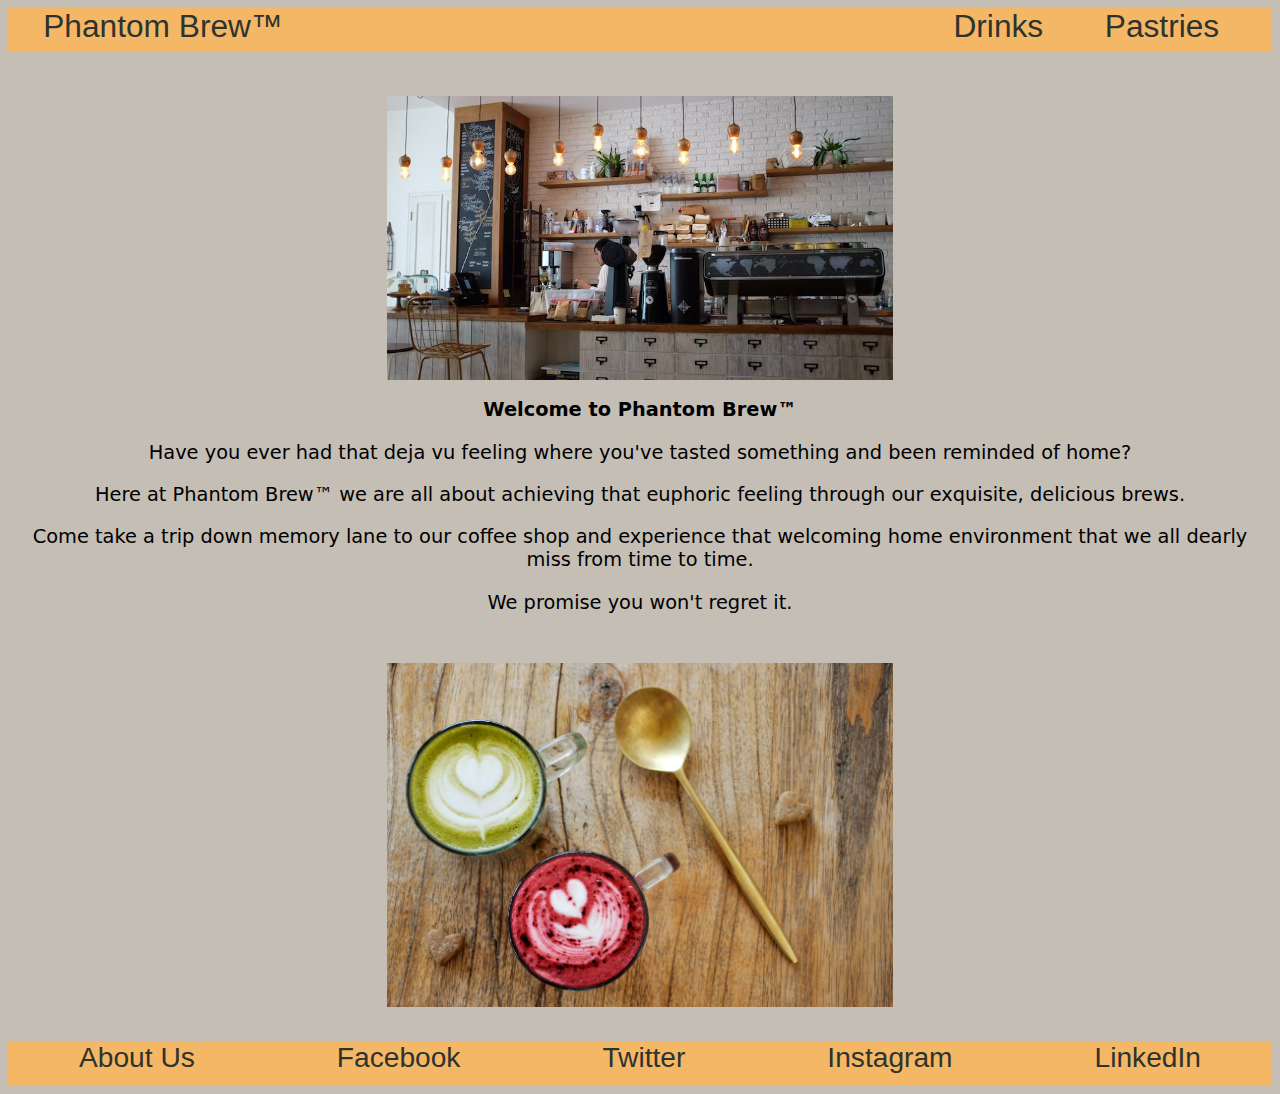
<file: index.html>
<!DOCTYPE html>
<html lang="en">
<head>
    <meta charset="UTF-8">
    <meta name="viewport" content="width=device-width, initial-scale=1.0">
    <title>Document</title>
    <link rel="stylesheet" href="style.css">
</head>
<body>
    <div class="navbar">  
        <a id="navbar-left" href="index.html">Phantom Brew™</a>
        <a class="navbar-right" href="pastries.html">Pastries</a>
        <a class="navbar-right" href="drinks.html">Drinks</a>
    </div>
   
   
    <img id="imgcoffeebar" src="coffee_bar.jpeg" alt="image of the coffee shop bar area">

    <h1>Welcome to Phantom Brew™</h1>
    <p>Have you ever had that deja vu feeling where you've tasted something and been reminded of home?</p>
    <p>Here at Phantom Brew™ we are all about achieving that euphoric feeling through our exquisite, delicious brews.</p>
    <p> Come take a trip down memory lane to our coffee shop and experience that welcoming home environment that we all dearly miss from time to time.</p>
    <p> We promise you won't regret it.</p>

    <img id="imgbeetroot" src="matcha_beetroot.jpeg" alt="image of a table with a matcha beetroot drink">

    <div class="footer">
        <a href="aboutus.html">About Us</a>
        <a href="#">Facebook</a>
        <a href="#">Twitter</a>
        <a href="#">Instagram</a>
        <a href="#">LinkedIn</a>
    </div>
</body>
</html>
</file>
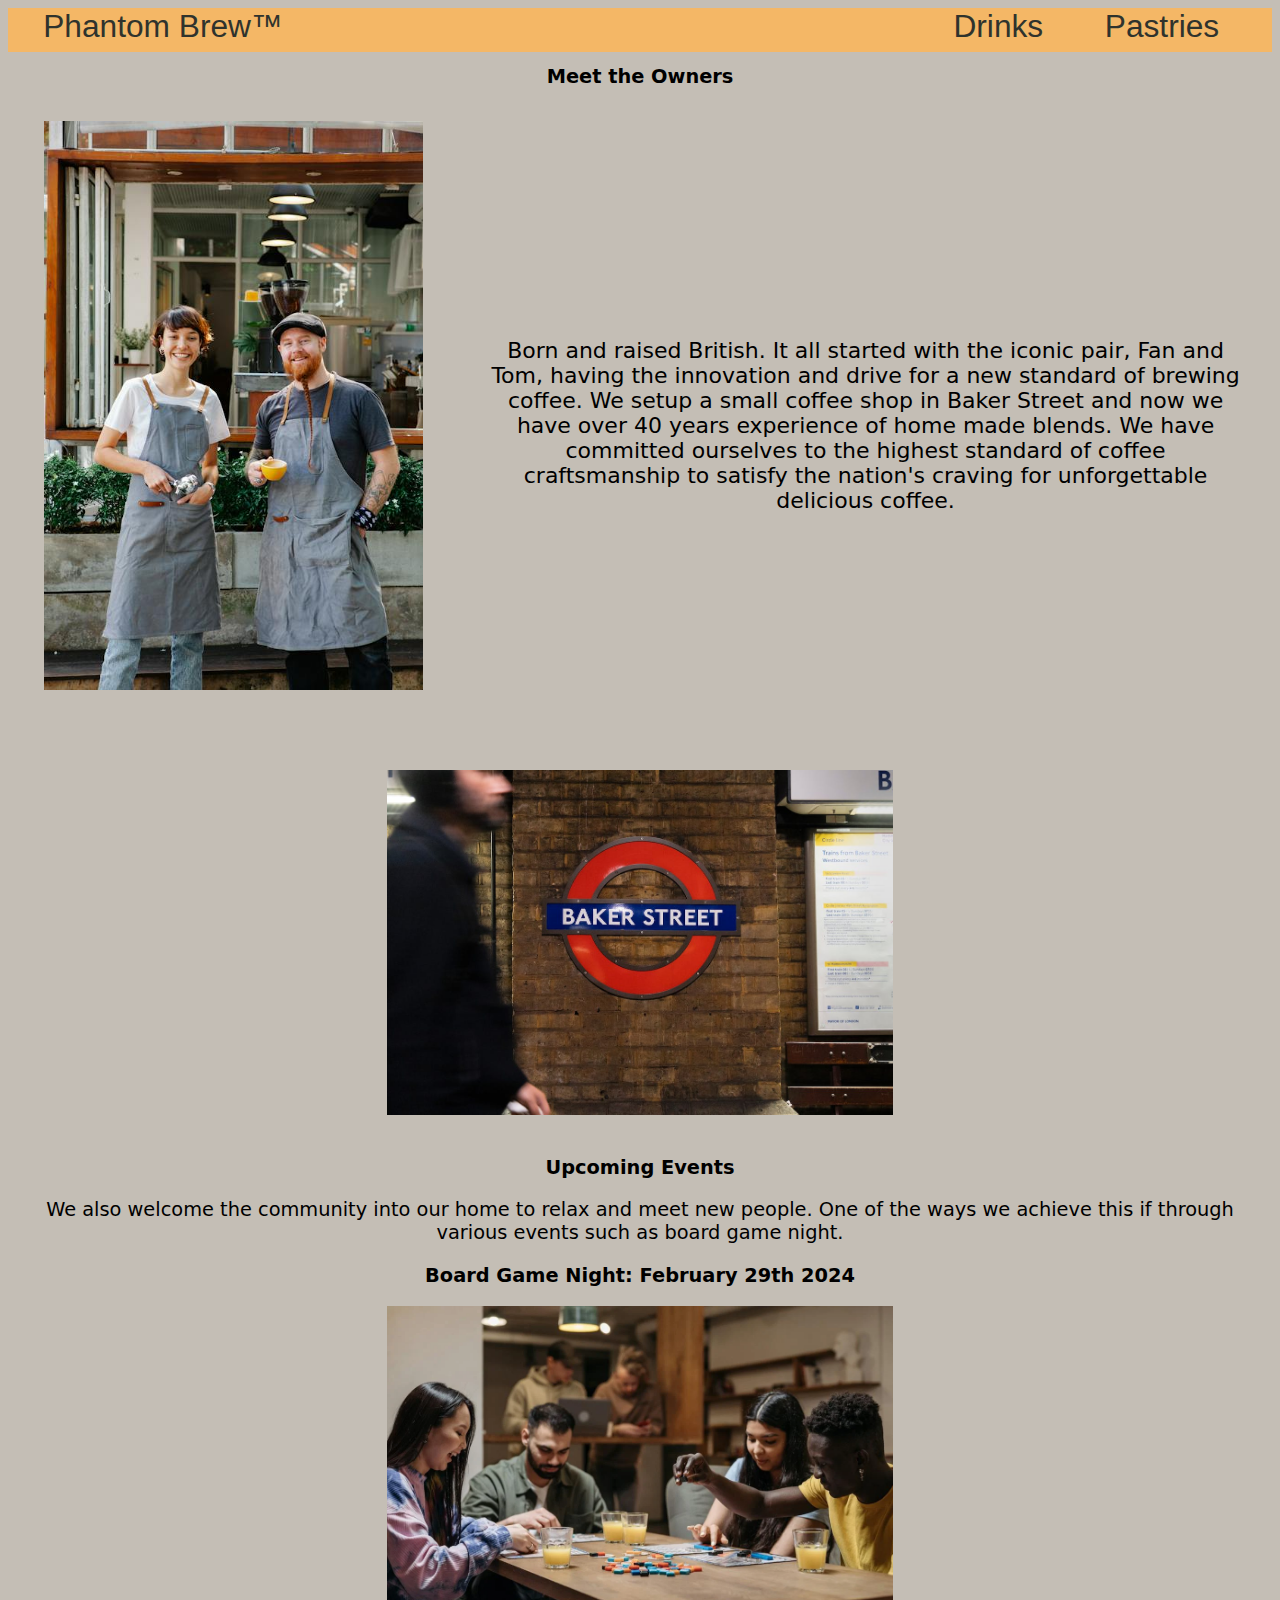
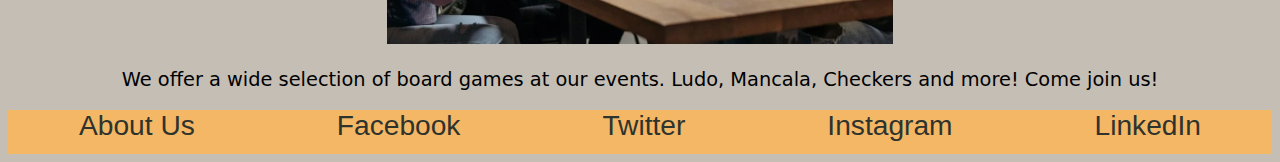
<file: aboutus.html>
<!DOCTYPE html>
<html lang="en">
<head>
    <meta charset="UTF-8">
    <meta name="viewport" content="width=device-width, initial-scale=1.0">
    <title>Document</title>
    <link rel="stylesheet" href="style.css">
</head>
<body>

    <div class="navbar">  
        <a id="navbar-left" href="index.html">Phantom Brew™</a>
        <a class="navbar-right" href="pastries.html">Pastries</a>
        <a class="navbar-right" href="drinks.html">Drinks</a>
    </div>

<h1>Meet the Owners</h1>

<div class="owners">
<img id="ownerimg" src="theowners.jpeg" alt="image of the coffee shop owners">
<p id="ownertext"> Born and raised British. It all started with the iconic pair, Fan and Tom, having the innovation and drive for a new standard of brewing coffee. We setup a small coffee shop in Baker Street and now we have over 40 years experience of home made blends. We have committed ourselves to the highest standard of coffee craftsmanship to satisfy the nation's craving for unforgettable delicious coffee.</p>
</div>

<img id="bakerstreet-image" src="bakerstreet.jpg" alt="image of Baker Street">

<h2>Upcoming Events</h2>
<p>We also welcome the community into our home to relax and meet new people. One of the ways we achieve this if through various events such as board game night.</p>

<h3>Board Game Night: February 29th 2024</h3>
<img src="boardgame.jpg" alt="image of people playing board games">
<p>We offer a wide selection of board games at our events. Ludo, Mancala, Checkers and more! Come join us!</p>

    <div class="footer">
        <a href="aboutus.html">About Us</a>
        <a href="#">Facebook</a>
        <a href="#">Twitter</a>
        <a href="#">Instagram</a>
        <a href="#">LinkedIn</a>
    </div>
</body>
</html>
</file>
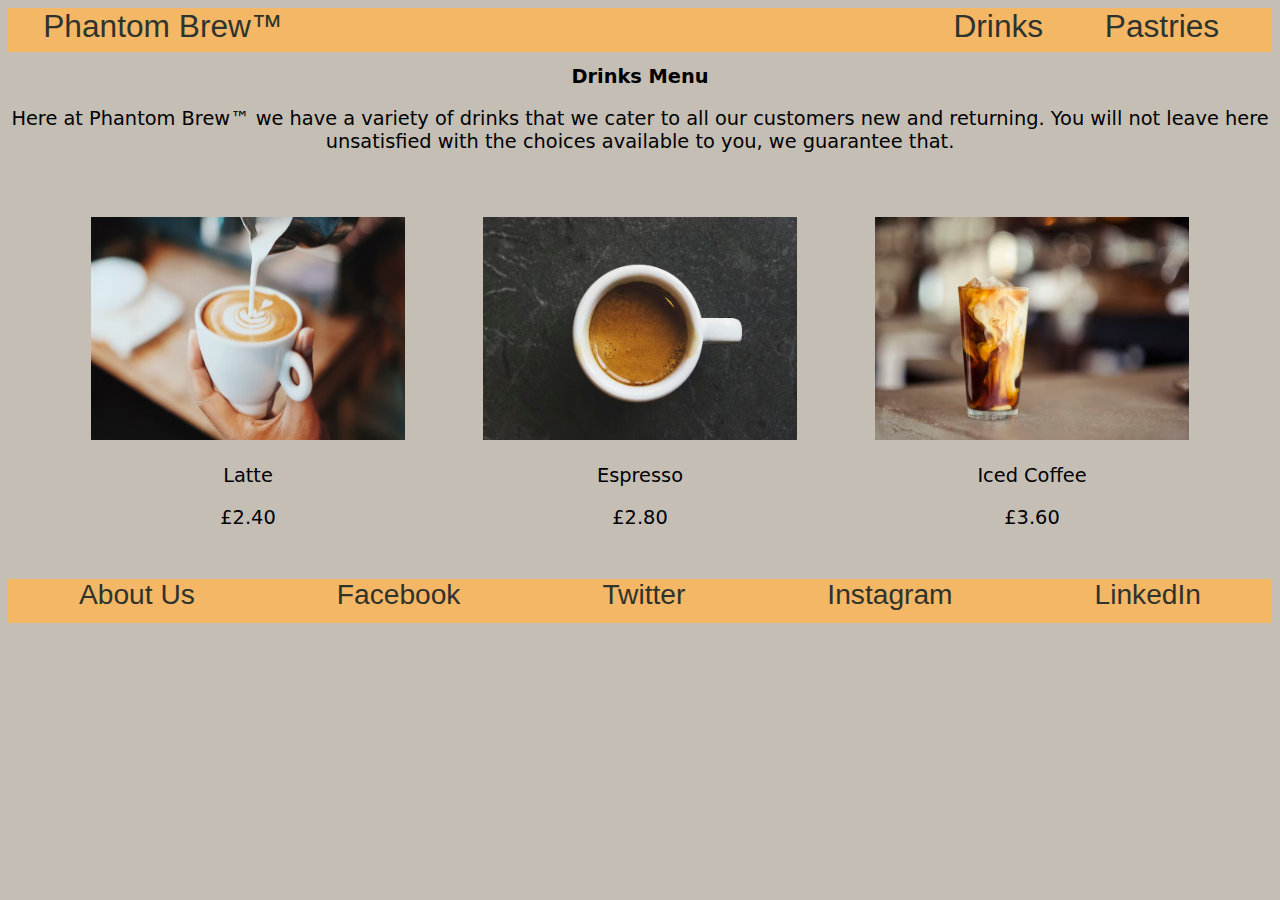
<file: drinks.html>
<!DOCTYPE html>
<html lang="en">
<head>
    <meta charset="UTF-8">
    <meta name="viewport" content="width=device-width, initial-scale=1.0">
    <title>Document</title>
    <link rel="stylesheet" href="style.css">
</head>
<body>
    <div class="navbar">  
        <a id="navbar-left" href="index.html">Phantom Brew™</a>
        <a class="navbar-right" href="pastries.html">Pastries</a>
        <a class="navbar-right" href="drinks.html">Drinks</a>
    </div>

    <h1>Drinks Menu</h1>
    <p>Here at Phantom Brew™ we have a variety of drinks that we cater to all our customers new and returning. You will not leave here unsatisfied with the choices available to you, we guarantee that.</p>
    
    <div id="drinksmenu">  
    <div class="drinks">
    <img class="drink-images" src="latte.jpeg" alt="image of a latte">
    <p>Latte</p>
    <p>£2.40</p>
    </div>
    
    <div class="drinks">
    <img class="drink-images" src="espresso.jpeg" alt="image of an espresso">
    <p>Espresso</p>
    <p>£2.80</p>
    </div>
    
    <div class="drinks">
    <img class="drink-images" src="iced_coffee.jpeg" alt="image of an iced coffee drink">
    <p>Iced Coffee</p>
    <p>£3.60</p>
    </div>
    </div>
      
   

</body>

<div class="footer">
    <a href="aboutus.html">About Us</a>
    <a href="#">Facebook</a>
    <a href="#">Twitter</a>
    <a href="#">Instagram</a>
    <a href="#">LinkedIn</a>
</div>

</html>
</file>
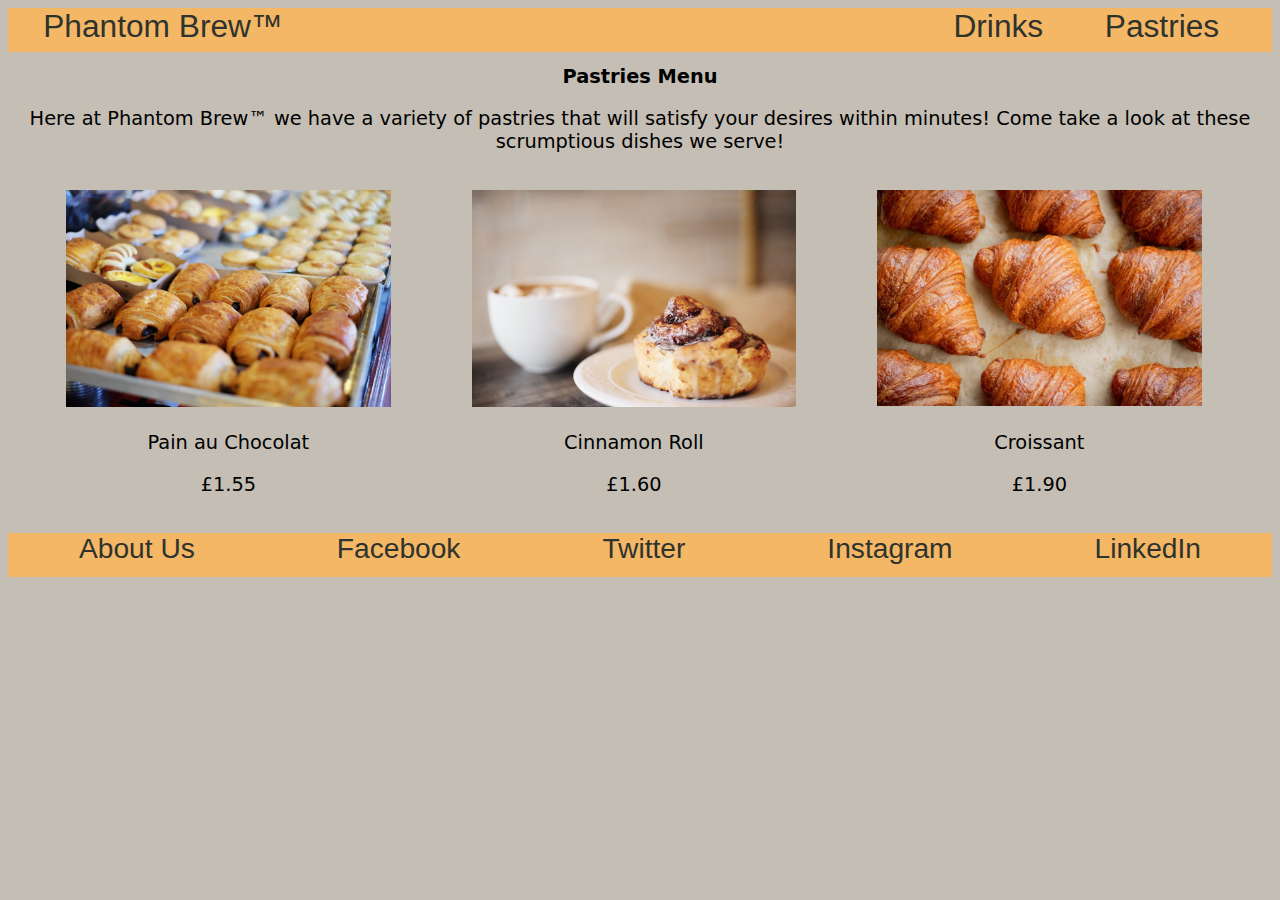
<file: pastries.html>
<!DOCTYPE html>
<html lang="en">
<head>
    <meta charset="UTF-8">
    <meta name="viewport" content="width=device-width, initial-scale=1.0">
    <title>Document</title>
    <link rel="stylesheet" href="style.css">
</head>
<body>
    <div class="navbar">  
        <a id="navbar-left" href="index.html">Phantom Brew™</a>
        <a class="navbar-right" href="pastries.html">Pastries</a>
        <a class="navbar-right" href="drinks.html">Drinks</a>
    </div>

<h1>Pastries Menu</h1>
<p>Here at Phantom Brew™ we have a variety of pastries that will satisfy your desires within minutes! Come take a look at these scrumptious dishes we serve!</p>

<div id="pastries-menu">
<div class="pastries">
<img class="pastry-images" src="pain_au_chocolat.jpeg" alt="image of pain_au_chocolat">
<p>Pain au Chocolat</p>
<p>£1.55</p>
</div>

<div class="pastries">
<img class="pastry-images" src="cinnamon_roll.jpeg" alt="image of a cinnamon_roll">
<p>Cinnamon Roll</p>
<p>£1.60</p>
</div>

<div class="pastries">
<img class="pastry-images" src="croissant.jpeg" alt="image of a croissant">
<p>Croissant</p>
<p>£1.90</p>
</div>
</div>

<div class="footer">
    <a href="aboutus.html">About Us</a>
    <a href="#">Facebook</a>
    <a href="#">Twitter</a>
    <a href="#">Instagram</a>
    <a href="#">LinkedIn</a>
</div>

</body>
</html>
</file>
<file: style.css>
/* this changes the fonts used for all the text and aligns all text to the centre */
* {
    font-family: system-ui, -apple-system, BlinkMacSystemFont, 'Segoe UI', Roboto, Oxygen, Ubuntu, Cantarell, 'Open Sans', 'Helvetica Neue', sans-serif;
    text-align: center;
}

/* this changes the background colour and height of the navbar */
.navbar{
    background-color: #f4b766;
    height: 1.5rem;
}

/* changes the elements with the navbar-right class to align to the right and adds padding  */
.navbar-right{
    float: right;
    padding-left: 1rem;
    padding-right: 0.5rem;
}

/* changes the element with the navbar-left id to align to the left and adds padding */
#navbar-left{
    float: left;
    padding-left: 0.5rem;
}

/* this changes the colour of the text in the navbar, the font of the text in the navbar, and removes any underlining etc. from the text */
.navbar a{
    color: #2f332d;
    font-family: Impact, Haettenschweiler, 'Arial Narrow Bold', sans-serif;
    text-decoration: none;
    font-size: 1rem;
}

/* this enables the text to change colour when the user hovers the mouse over the text inside the navbar */
.navbar a:hover{
    color: #fffdfa;
}

/* this changes the background colour of the body to be white */
body{
    background-color: #c4beb5;
}

/* this changes the width of all images to be 30% of the width of the webpage */
img{
    width: 80%;
}

/* adds space above the coffee bar image */
#imgcoffeebar{
    padding-top: 1.3rem;
}

/* adds space above and below the beetroot drink image */
#imgbeetroot{
    padding-top: 0.4rem;
    padding-bottom: 1rem;
}

/* this changes the background colour of the footer and creates spaces between each of the elements inside the footer */
.footer{
    background-color: #f4b766;
    display:flex;
    justify-content: space-between;
    justify-content: space-evenly;
    justify-content: space-around;
    }

/* this changes the colour of the text in the footer, the font of the text in the footer, and removes any underlining etc. from the text */     
.footer a{
    color: #2f332d;
    font-family: Impact, Haettenschweiler, 'Arial Narrow Bold', sans-serif;
    text-decoration: none;
    font-size: 0.8rem;
}

/* this changes the footer links to turn white when the mouse hovers over them */ 
.footer a:hover{
    color: #fffdfa;
}

/* this creates padding around the container and wraps the drink images and text together on one line */
#drinksmenu{
    display: flex;
    padding-top: 0.5rem;
    padding-bottom: 3rem;
}

/* this changes the width and height of the drink images */
.drink-images{
    width: 80%;
    height: 70%;
}

/* this changes the elements inside the pastry container to fit on the same line and wrap together  */
#pastries-menu{
    display: flex;
    padding: 1rem;
}

/* this changes the width of all the pastry images to be 80% of the container */
.pastry-images{
    width: 80%;
}

/* this changes the width of all the elements inside the pastry container to be 33% of the container */
.pastries{
    width: 33%;
}

/* changes the font size and width of the text next to the owner image */
#ownertext{
    font-size: 1rem;
    text-align: center;
}

/* changes the width of bakerstreet image to 50% and adds padding */
#bakerstreet-image{
    width: 50%;
    padding: 1.5rem;
}

/* changes the width and padding around the owners image */
#ownerimg{
    width: 70%;
    padding: 0.5rem;
}

/* this is a media query which changes multiple elements when the minimum width of the screen size is 600px */
@media screen and (min-width: 600px) {
    * {
        font-family: system-ui, -apple-system, BlinkMacSystemFont, 'Segoe UI', Roboto, Oxygen, Ubuntu, Cantarell, 'Open Sans', 'Helvetica Neue', sans-serif;
        text-align: center;
        font-size: 1.1rem;
    }
    
    .footer{
        height:2.5rem
    }
    .footer a{
        font-size: 1.6rem;
    }
    .navbar{
        height: 2.5rem;
    }
    .navbar a{
        font-size: 1.8rem;
    }
    .navbar-right{
        float: right;
        padding-left: 0.5rem;
        padding-right: 3rem;
    }
    #navbar-left{
        float: left;
        padding-left: 2rem;
    }
    img{
        width: 50%;
    }
    #imgcoffeebar{
        padding-top: 2.5rem;
    }
    #imgbeetroot{
        padding-top: 30px;
        padding-bottom: 30px;
    }
    #drinksmenu{
        display: flex;
        padding: 2.5rem;
    }
    .owners{
    display: flex;
    justify-content: space-around;
    align-items: center;
    }
    #ownertext{
    font-size: 22px;
    width: 60%;
    }
    #bakerstreet-image{
    width: 40%;
    padding: 20px;
    }
    #ownerimg{
    width: 30%;
    padding-top: 20px;
    padding-bottom: 60px;
    }

    @media screen and (min-width: 1200px) {
    img{
        width: 40%;
    }
}

@media screen and (min-width: 1500px) {
    img{
        width: 20%;
    }
    #bakerstreet-image{
        width: 20%;
        padding: 20px;
        }
    #ownerimg{
        width: 25%;
        padding-top: 20px;
        padding-bottom: 60px;
        }
    #ownertext{
         font-size: 2rem;
            width: 70%;
        }
}
}
</file>
